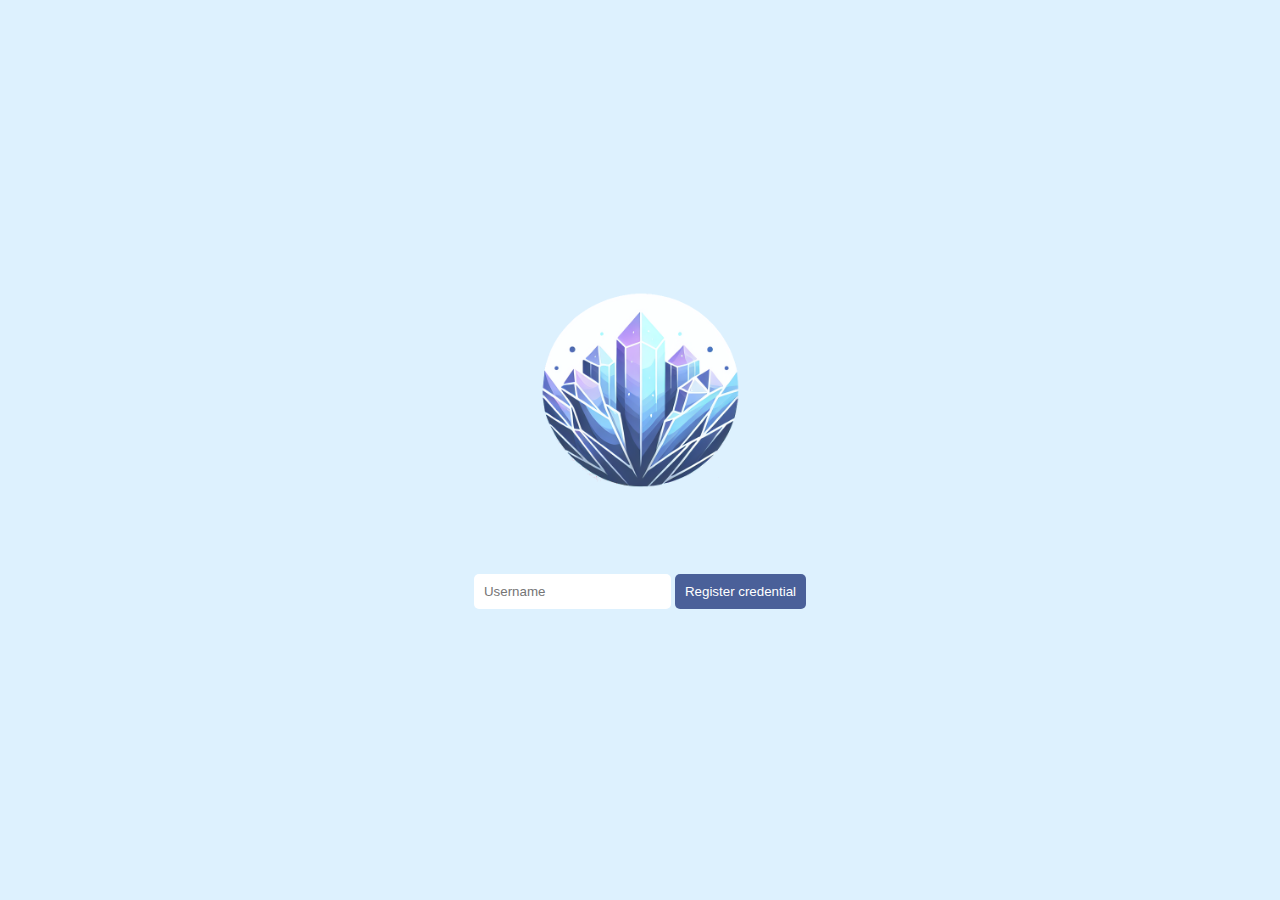
<file: Nephelite/wwwroot/index.html>
<!DOCTYPE html>
<html lang="en">
<head>
    <title>Nephelite</title>
    <link rel="stylesheet" href="css/style.css" />
</head>
<body>
<img class="logo" src="img/logo.png" alt="Nephelite Logo">
<pre id="yaml"></pre>
<div>
    <input id="username" type="text" placeholder="Username" />
    <button onclick="register()">Register credential</button>
</div>
<script type="text/javascript" src="js/script.js"></script>
</body>
</html>
</file>
<file: Nephelite/wwwroot/css/style.css>
body, html {
    background-color: #ddf1fe;
    width: 100vw;
    height: 100vh;
    display: flex;
    flex-direction: column;
    align-items: center;
    justify-content: center;
}

.logo {
    min-width: 15vw;
    max-width: 200px;
}

pre{
    padding: 30px;
}

input{
    padding: 10px;
    border: none;
    border-radius: 5px;
}

button {
    background-color: #4a6099;
    color: white;
    padding: 10px;
    border: none;
    border-radius: 5px;
}
button:hover {
    background-color: #394970;
    cursor: pointer;
}
</file>
